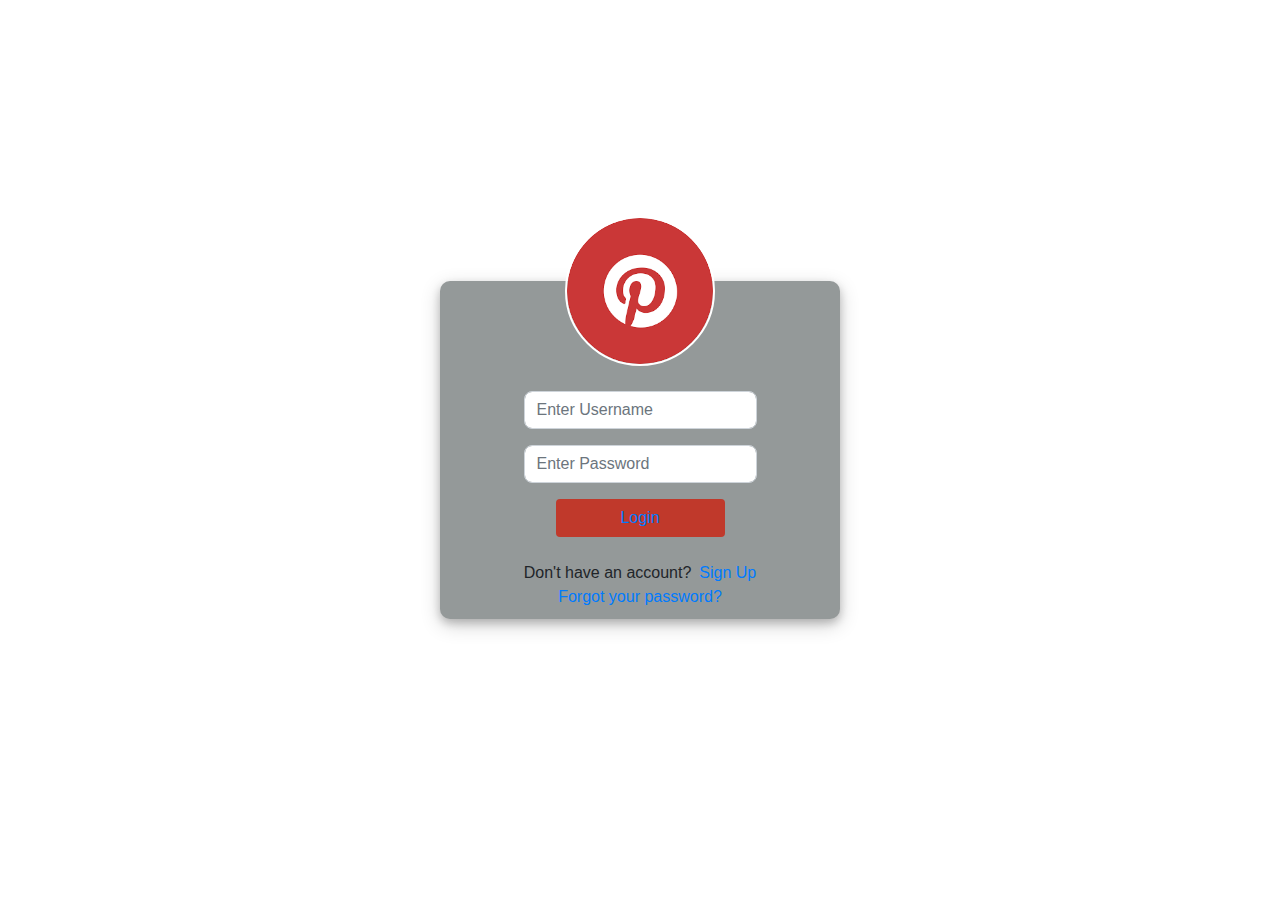
<file: index.html>
<!DOCTYPE html>
<html>
    <head>
        <meta charset="utf-8" />
        <meta name="viewport" content="width=device-width, initial-scale=1" />
        <script src="//cdnjs.cloudflare.com/ajax/libs/jquery/3.2.1/jquery.min.js"></script>
        <script src="//maxcdn.bootstrapcdn.com/bootstrap/4.1.1/js/bootstrap.min.js"></script>
    
        <script src="https://cdnjs.cloudflare.com/ajax/libs/popper.js/1.16.0/umd/popper.min.js"></script>
        <link
          rel="stylesheet"
          href="https://maxcdn.bootstrapcdn.com/font-awesome/4.7.0/css/font-awesome.min.css"
        />
        <link
          href="//maxcdn.bootstrapcdn.com/bootstrap/4.1.1/css/bootstrap.min.css"
          rel="stylesheet"
          id="bootstrap-css"
        />
        <link rel="stylesheet" type="text/css" href="index.css" />
    </head>
    <body>
        <div class="container h-100">
            <div class="d-flex justify-content-center h-100">
                <div class="user_card">
                    <div class="d-flex justify-content-center">
                        <div class="brand_logo_container">
                            <img src="logo.png" class="brand_logo" alt="Logo">
                        </div>
                    </div>
                    <div class="d-flex justify-content-center form_container">
                        <form >
                            <div class="input-group mb-3">
                              
                                <input type="text" name="username" id="username" class="form-control" placeholder="Enter Username" required>
                            </div>
                            <div class="input-group mb-3">
                                <input type="password" name="password" id="password" class="form-control" placeholder="Enter Password" required>
                               
                            </div>
                           
                                <div class="d-flex justify-content-center mt-3 login_container">
                         <button type="submit" name="button" class="btn login_btn"><a href="home.html">Login</a></button>
                       </div>
                        </form>
                    </div>
            
                    <div class="mt-4">
                        <div class="d-flex justify-content-center links">
                            Don't have an account? <a href="signUp.html" class="ml-2">Sign Up</a>
                        </div>
                        <div class="d-flex justify-content-center links">
                            <a href="#">Forgot your password?</a>
                        </div>
                    </div>
                </div>
            </div>
        </div>
    </body>
</html>
</file>
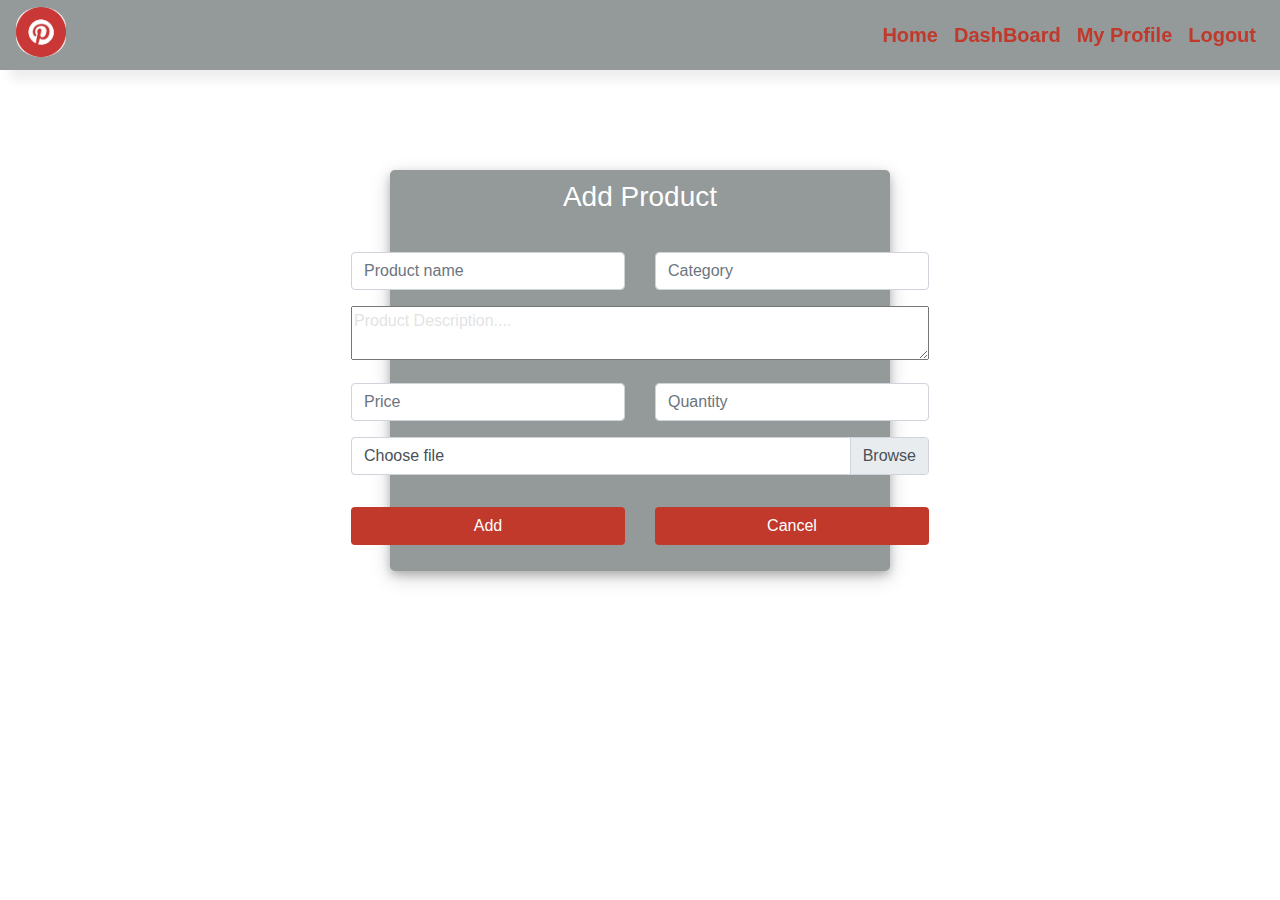
<file: AddProduct.html>
<!DOCTYPE html>
<html>
  <head>
    <title></title>
    <meta charset="utf-8" />
    <meta name="viewport" content="width=device-width, initial-scale=1" />
    <script src="//cdnjs.cloudflare.com/ajax/libs/jquery/3.2.1/jquery.min.js"></script>
    <script src="//maxcdn.bootstrapcdn.com/bootstrap/4.1.1/js/bootstrap.min.js"></script>

    <script src="https://cdnjs.cloudflare.com/ajax/libs/popper.js/1.16.0/umd/popper.min.js"></script>
    <link
      rel="stylesheet"
      href="https://maxcdn.bootstrapcdn.com/font-awesome/4.7.0/css/font-awesome.min.css"
    />
    <link
      href="//maxcdn.bootstrapcdn.com/bootstrap/4.1.1/css/bootstrap.min.css"
      rel="stylesheet"
      id="bootstrap-css"
    />

    <link rel="stylesheet" type="text/css" href="myProfile.css" />
  </head>
  <body>
    <nav class="navbar fixed-top navbar-expand-md custom-navbar navbar-dark">
      <img class="navbar-brand" src="logo.png" id="logo_custom"  alt="logo">
         <button class="navbar-toggler navbar-toggler-right custom-toggler" type="button" data-toggle="collapse" data-target="#collapsibleNavbar">
             <span class="navbar-toggler-icon "></span>
         </button>
           <div class="collapse navbar-collapse " id="collapsibleNavbar">
               <ul class="navbar-nav ml-auto ">
                 <li class="nav-item">
                   <a class="nav-link" href="home.html"><b>Home</b></a>
                 </li>
                
                 <li class="nav-item">
                   <a class="nav-link" href="DashBoard.html"><b>DashBoard</b></a>
                 </li> 
                 <li class="nav-item">
                    <a class="nav-link" href="myProfile.html"><b>My Profile</b></a>
                  </li> 
                 <li class="nav-item">
                   <button class="submit">Logout</button>
                 </li> 
               </ul>
           </div>  
</nav>
<div class="container h-100">
    
    <div class="d-flex justify-content-center h-100">
        <div class="user_card">
            <h3>Add Product</h3>
                       <div class="d-flex justify-content-center form_container">
                <form>
                    <div class="row">
                        <div class="col-xs-6 col-sm-6 col-md-6">
                            <div class="form-group">
                    <input type="text" name="Product name" id="Product name" class="form-control input-sm" placeholder="Product name"  >
                            </div>
                        </div>
                        <div class="col-xs-6 col-sm-6 col-md-6">
                            <div class="form-group">
                                <input type="text" name="Category" id="Category" class="form-control input-sm" placeholder="Category"  >
                            </div>
                        </div>
                    </div>
                    <div class="form-group">
                        <textarea rows="2" cols="60" name="comment" form="usrform" class="textarea" placeholder="Product Description...."></textarea>                    
                        </div>
                        <div class="row">
                            <div class="col-xs-6 col-sm-6 col-md-6">
                                <div class="form-group">
                        <input type="text" name="Price" id="Price" class="form-control input-sm" placeholder="Price"  >
                                </div>
                            </div>
                            <div class="col-xs-6 col-sm-6 col-md-6">
                                <div class="form-group">
                                    <input type="text" name="Quantity" id="Quantity" class="form-control input-sm" placeholder="Quantity"  >
                                </div>
                            </div>
                        </div>

                        <div class="form-group">
                            
                            <div class="custom-file mb-3">
                              <input type="file" class="custom-file-input" id="customFile" name="filename">
                              <label class="custom-file-label" for="customFile">Choose file</label>
                            </div>
                        </div>
                    <div class="row">
                        <div class="col-xs-6 col-sm-6 col-md-6">
                            <div class="form-group">
                                <button type="submit" name="button" class="btn login_btn">Add</button>                            </div>
                        </div>
                        <div class="col-xs-6 col-sm-6 col-md-6">
                            <div class="form-group">
                                <button type="submit" name="button" class="btn login_btn">Cancel</button>                            </div>
                        </div>
                    </div>
                        
                </form>
            </div>
    
           
        </div>
    </div>
</div>

  </body>
</html>
</file>
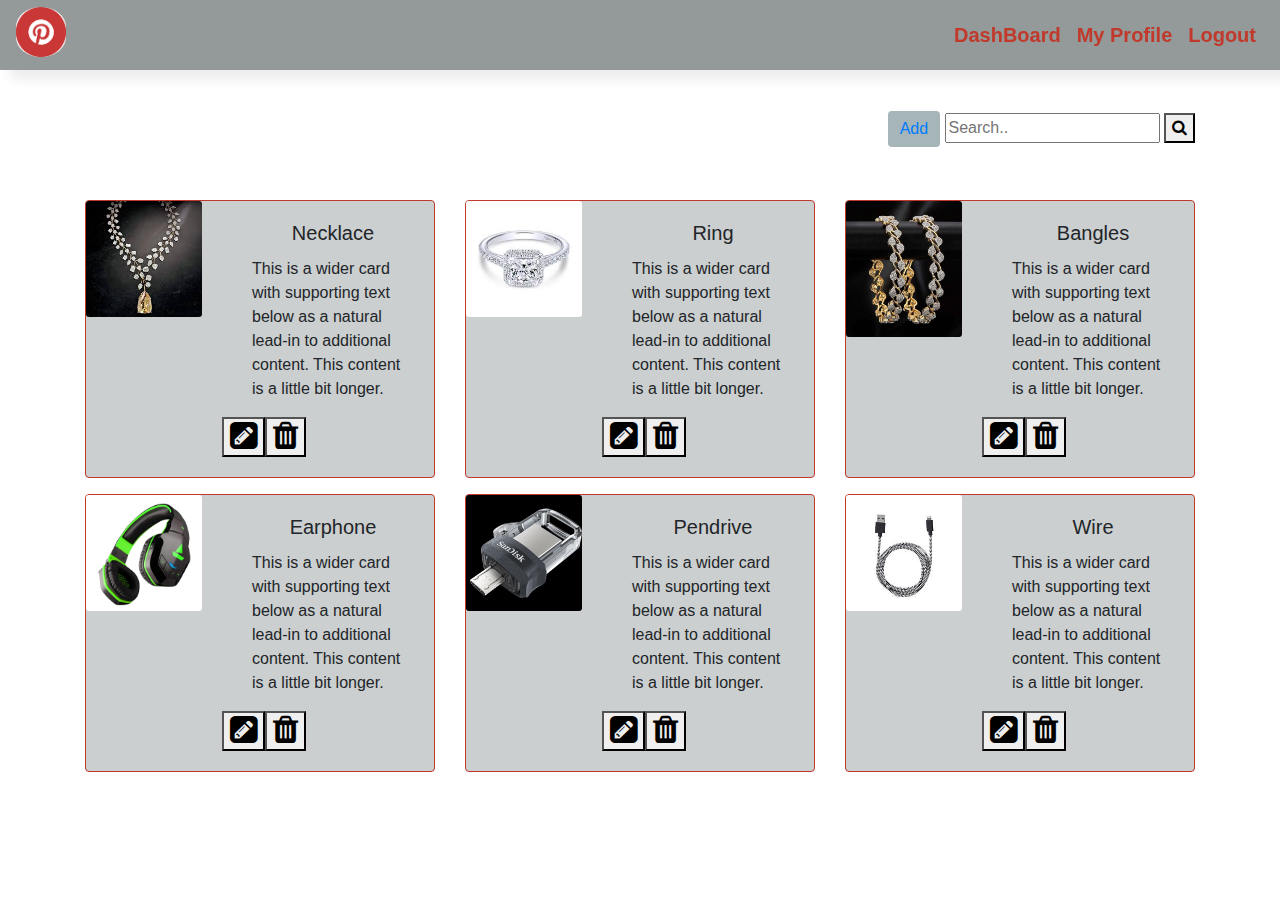
<file: home.html>
<!DOCTYPE html>
<html>
  <head>
    <title></title>
    <meta charset="utf-8" />
    <meta name="viewport" content="width=device-width, initial-scale=1" />
    <script src="//cdnjs.cloudflare.com/ajax/libs/jquery/3.2.1/jquery.min.js"></script>
    <script src="//maxcdn.bootstrapcdn.com/bootstrap/4.1.1/js/bootstrap.min.js"></script>

    <script src="https://cdnjs.cloudflare.com/ajax/libs/popper.js/1.16.0/umd/popper.min.js"></script>
    <link
      rel="stylesheet"
      href="https://maxcdn.bootstrapcdn.com/font-awesome/4.7.0/css/font-awesome.min.css"
    />
    <link
      href="//maxcdn.bootstrapcdn.com/bootstrap/4.1.1/css/bootstrap.min.css"
      rel="stylesheet"
      id="bootstrap-css"
    />

    <link rel="stylesheet" type="text/css" href="home.css" />
  </head>
  <body>
    <nav class="navbar fixed-top navbar-expand-md custom-navbar navbar-dark">
      <img class="navbar-brand" src="logo.png" id="logo_custom"  alt="logo">
         <button class="navbar-toggler navbar-toggler-right custom-toggler" type="button" data-toggle="collapse" data-target="#collapsibleNavbar">
             <span class="navbar-toggler-icon "></span>
         </button>
           <div class="collapse navbar-collapse " id="collapsibleNavbar">
               <ul class="navbar-nav ml-auto ">
                 <li class="nav-item">
                   <a class="nav-link" href="DashBoard.html"><b>DashBoard</b></a>
                 </li>
                
                 <li class="nav-item">
                   <a class="nav-link" href="myProfile.html"><b>My Profile</b></a>
                 </li> 
                 <li class="nav-item">
                   <button class="submit">Logout</button>
                 </li> 
               </ul>
           </div>  
</nav>
<div class="container">
  <div class=btn-container>
  <form>
    <button type="submit" class="btn btn-primary"><a href="AddProduct.html">Add</a></button>
    <input type="text" placeholder="Search.." name="search" >
    <button type="submit" ><i class="fa fa-search"></i></button>
  </form>
</div>
<div class="container2">
  <div class="row">
    <div class="col-sm-4">
    <div class="card mb-3" style="max-width: 540px;">
      <div class="row no-gutters">
        <div class="col-md-4">
          <img src="necklace.jpg" class="card-img" alt="Diamond necklace">
        </div>
        <div class="col-md-8">
          <div class="card-body">
            <h5 class="card-title">Necklace</h5>
            <p class="card-text">This is a wider card with supporting text below as a natural lead-in to additional content. This content is a little bit longer.</p>
            <div class="btn-group">
              <button type="button" ><i class="fa fa-pencil-square fa-2x" aria-hidden="true"></i></button>
              <button type="button" ><i class="fa fa-trash fa-2x"  aria-hidden="true"></i></button>
            </div>
          </div>
        </div>
      </div>
    </div>
  </div>
  <div class="col-sm-4">
    <div class="card mb-3" >
      <div class="row no-gutters">
        <div class="col-md-4">
          <img src="ring.jpg" class="card-img" alt="Diamond Ring">
        </div>
        <div class="col-md-8">
          <div class="card-body">
            <h5 class="card-title">Ring</h5>
            <p class="card-text">This is a wider card with supporting text below as a natural lead-in to additional content. This content is a little bit longer.</p>
            <div class="btn-group">
              <button type="button" ><i class="fa fa-pencil-square fa-2x" aria-hidden="true"></i></button>
              <button type="button" ><i class="fa fa-trash fa-2x"  aria-hidden="true"></i></button>
            </div>
          </div>
        </div>
      </div>
    </div>
  </div>
  <div class="col-sm-4">
    <div class="card mb-3" style="max-width: 540px;">
      <div class="row no-gutters">
        <div class="col-md-4">
          <img src="bangles.jpg" class="card-img" alt="Diamond Bangles">
        </div>
        <div class="col-md-8">
          <div class="card-body">
            <h5 class="card-title">Bangles</h5>
            <p class="card-text">This is a wider card with supporting text below as a natural lead-in to additional content. This content is a little bit longer.</p>
            <div class="btn-group">
              <button type="button" ><i class="fa fa-pencil-square fa-2x" aria-hidden="true"></i></button>
              <button type="button" ><i class="fa fa-trash fa-2x"  aria-hidden="true"></i></button>
            </div>
          </div>
        </div>
      </div>
    </div>
  </div>
</div>
<div class="row">
  <div class="col-sm-4">
  <div class="card mb-3" style="max-width: 540px;">
    <div class="row no-gutters">
      <div class="col-md-4">
        <img src="earphones.jpg" class="card-img" alt="BoAt earphones">
      </div>
      <div class="col-md-8">
        <div class="card-body">
          <h5 class="card-title">Earphone</h5>
          <p class="card-text">This is a wider card with supporting text below as a natural lead-in to additional content. This content is a little bit longer.</p>
          <div class="btn-group">
            <button type="button" ><i class="fa fa-pencil-square fa-2x" aria-hidden="true"></i></button>
            <button type="button" ><i class="fa fa-trash fa-2x"  aria-hidden="true"></i></button>
          </div>
        </div>
      </div>
    </div>
  </div>
</div>
<div class="col-sm-4">
  <div class="card mb-3" >
    <div class="row no-gutters">
      <div class="col-md-4">
        <img src="pendrive.png" class="card-img" alt="OTG pendrive">
      </div>
      <div class="col-md-8">
        <div class="card-body">
          <h5 class="card-title">Pendrive</h5>
          <p class="card-text">This is a wider card with supporting text below as a natural lead-in to additional content. This content is a little bit longer.</p>
          <div class="btn-group">
            <button type="button" ><i class="fa fa-pencil-square fa-2x" aria-hidden="true"></i></button>
            <button type="button" ><i class="fa fa-trash fa-2x"  aria-hidden="true"></i></button>
          </div>
        </div>
      </div>
    </div>
  </div>
</div>
<div class="col-sm-4">
  <div class="card mb-3" style="max-width: 540px;">
    <div class="row no-gutters">
      <div class="col-md-4">
        <img src="wire.jpg" class="card-img" alt="USB Cable">
      </div>
      <div class="col-md-8">
        <div class="card-body">
          <h5 class="card-title">Wire</h5>
          <p class="card-text">This is a wider card with supporting text below as a natural lead-in to additional content. This content is a little bit longer.</p>
          <div class="btn-group">
            <button type="button" ><i class="fa fa-pencil-square fa-2x" aria-hidden="true"></i></button>
            <button type="button" ><i class="fa fa-trash fa-2x"  aria-hidden="true"></i></button>
          </div>
        </div>
      </div>
    </div>
  </div>
</div>
</div>  
</div>
</div>
</body>
</html>
</file>
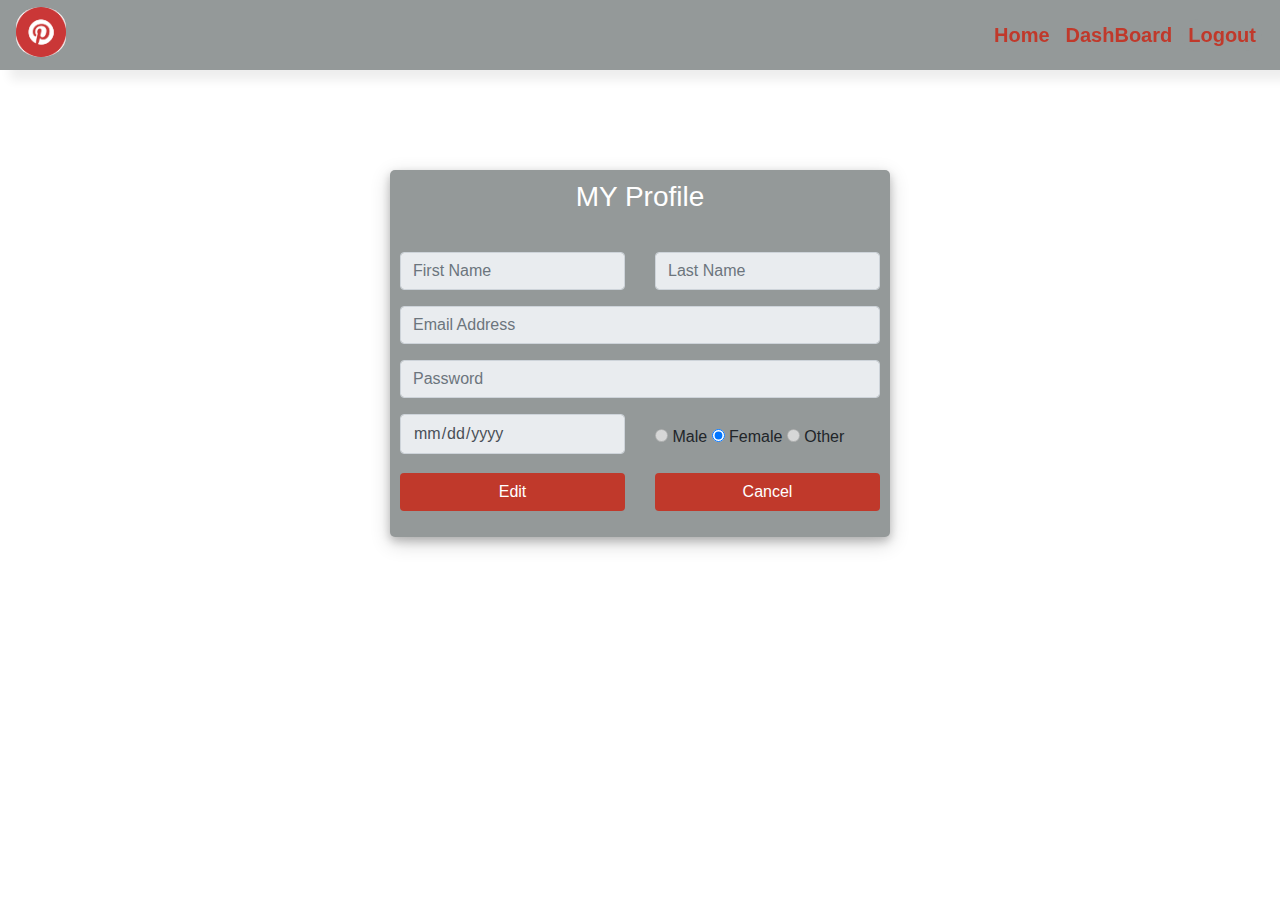
<file: myProfile.html>
<!DOCTYPE html>
<html>
  <head>
    <title></title>
    <meta charset="utf-8" />
    <meta name="viewport" content="width=device-width, initial-scale=1" />
    <script src="//cdnjs.cloudflare.com/ajax/libs/jquery/3.2.1/jquery.min.js"></script>
    <script src="//maxcdn.bootstrapcdn.com/bootstrap/4.1.1/js/bootstrap.min.js"></script>

    <script src="https://cdnjs.cloudflare.com/ajax/libs/popper.js/1.16.0/umd/popper.min.js"></script>
    <link
      rel="stylesheet"
      href="https://maxcdn.bootstrapcdn.com/font-awesome/4.7.0/css/font-awesome.min.css"
    />
    <link
      href="//maxcdn.bootstrapcdn.com/bootstrap/4.1.1/css/bootstrap.min.css"
      rel="stylesheet"
      id="bootstrap-css"
    />

    <link rel="stylesheet" type="text/css" href="myProfile.css" />
  </head>
  <body>
    <nav class="navbar fixed-top navbar-expand-md custom-navbar navbar-dark">
      <img class="navbar-brand" src="logo.png" id="logo_custom"  alt="logo">
         <button class="navbar-toggler navbar-toggler-right custom-toggler" type="button" data-toggle="collapse" data-target="#collapsibleNavbar">
             <span class="navbar-toggler-icon "></span>
         </button>
           <div class="collapse navbar-collapse " id="collapsibleNavbar">
               <ul class="navbar-nav ml-auto ">
                 <li class="nav-item">
                   <a class="nav-link" href="home.html"><b>Home</b></a>
                 </li>
                
                 <li class="nav-item">
                   <a class="nav-link" href="DashBoard.html"><b>DashBoard</b></a>
                 </li> 
                 <li class="nav-item">
                   <button class="submit">Logout</button>
                 </li> 
               </ul>
           </div>  
</nav>
<div class="container h-100">
    <div class="d-flex justify-content-center h-100">
        <div class="user_card">
            <h3>MY Profile</h3>
                       <div class="d-flex justify-content-center form_container">
                <form>
                    <div class="row">
                        <div class="col-xs-6 col-sm-6 col-md-6">
                            <div class="form-group">
                    <input type="text" name="first_name" id="first_name" class="form-control input-sm" placeholder="First Name" readonly >
                            </div>
                        </div>
                        <div class="col-xs-6 col-sm-6 col-md-6">
                            <div class="form-group">
                                <input type="text" name="last_name" id="last_name" class="form-control input-sm" placeholder="Last Name" readonly >
                            </div>
                        </div>
                    </div>
                    <div class="form-group">
                        <input type="email" name="email" id="email" class="form-control input-sm" placeholder="Email Address" readonly >
                    </div>
                    <div class="form-group">
                        <input type="password" name="email" id="email" class="form-control input-sm" placeholder="Password" readonly>
                    </div>

                                       <div class="row">
                        <div class="col-xs-6 col-sm-6 col-md-6">
                            <div class="form-group">
                                <input type="date" name="date" id="date" class="form-control input-sm" readonly>
                            </div>
                        </div>
                        <div class="col-xs-6 col-sm-6 col-md-6">
                            <div class="form-group" >
                                <input type="radio" id="male" name="gender" value="male" disabled>
                                <label for="male">Male</label>
                                <input type="radio" id="female" name="gender" value="female" checked>
                                <label for="female">Female</label>
                                <input type="radio" id="other" name="gender" value="other" disabled>
                                <label for="other">Other</label>
                            </div>
                        </div>
                    </div>
                    <div class="row">
                        <div class="col-xs-6 col-sm-6 col-md-6">
                            <div class="form-group">
                                <button type="submit" name="button" class="btn login_btn">Edit</button>                            </div>
                        </div>
                        <div class="col-xs-6 col-sm-6 col-md-6">
                            <div class="form-group">
                                <button type="submit" name="button" class="btn login_btn">Cancel</button>                            </div>
                        </div>
                    </div>
                        <!-- <div class="d-flex justify-content-center mt-3 login_container">
                 <button type="submit" name="button" class="btn login_btn">SignUp</button>
               </div> -->
                </form>
            </div>
    
           
        </div>
    </div>
</div>

  </body>
</html>
</file>
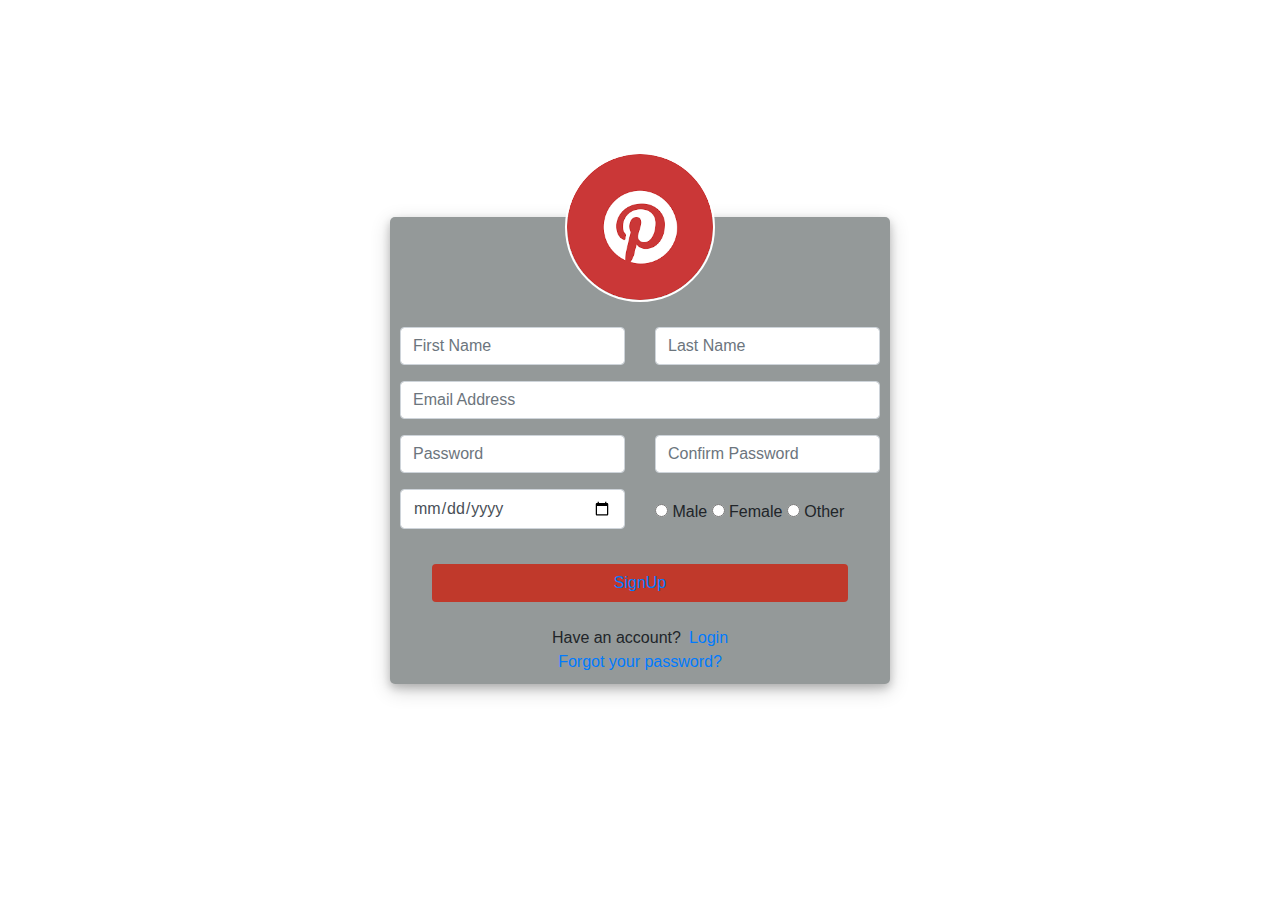
<file: signUp.html>
<!DOCTYPE html>
<html>
    <head>
        <meta charset="utf-8" />
        <meta name="viewport" content="width=device-width, initial-scale=1" />
        <script src="//cdnjs.cloudflare.com/ajax/libs/jquery/3.2.1/jquery.min.js"></script>
        <script src="//maxcdn.bootstrapcdn.com/bootstrap/4.1.1/js/bootstrap.min.js"></script>
    
        <script src="https://cdnjs.cloudflare.com/ajax/libs/popper.js/1.16.0/umd/popper.min.js"></script>
        <link
          rel="stylesheet"
          href="https://maxcdn.bootstrapcdn.com/font-awesome/4.7.0/css/font-awesome.min.css"
        />
        <link
          href="//maxcdn.bootstrapcdn.com/bootstrap/4.1.1/css/bootstrap.min.css"
          rel="stylesheet"
          id="bootstrap-css"
        />
        <link rel="stylesheet" type="text/css" href="signUp.css" />
    </head>
    <body>
        <div class="container h-100">
            <div class="d-flex justify-content-center h-100">
                <div class="user_card">
                    <div class="d-flex justify-content-center">
                        <div class="brand_logo_container">
                            <img src="logo.png" class="brand_logo" alt="Logo">
                        </div>
                    </div>
                    <div class="d-flex justify-content-center form_container">
                        <form>
                            <div class="row">
                                <div class="col-xs-6 col-sm-6 col-md-6">
                                    <div class="form-group">
                            <input type="text" name="first_name" id="first_name" class="form-control input-sm" placeholder="First Name" required>
                                    </div>
                                </div>
                                <div class="col-xs-6 col-sm-6 col-md-6">
                                    <div class="form-group">
                                        <input type="text" name="last_name" id="last_name" class="form-control input-sm" placeholder="Last Name" required>
                                    </div>
                                </div>
                            </div>
                            <div class="form-group">
                                <input type="email" name="email" id="email" class="form-control input-sm" placeholder="Email Address" required>
                            </div>

                            <div class="row">
                                <div class="col-xs-6 col-sm-6 col-md-6">
                                    <div class="form-group">
                                        <input type="password" name="password" id="password" class="form-control input-sm" placeholder="Password" required>
                                    </div>
                                </div>
                                <div class="col-xs-6 col-sm-6 col-md-6">
                                    <div class="form-group">
                                        <input type="password" name="password_confirmation" id="password_confirmation" class="form-control input-sm" placeholder="Confirm Password" required>
                                    </div>
                                </div>
                            </div>
                            <div class="row">
                                <div class="col-xs-6 col-sm-6 col-md-6">
                                    <div class="form-group">
                                        <input type="date" name="date" id="date" class="form-control input-sm" required>
                                    </div>
                                </div>
                                <div class="col-xs-6 col-sm-6 col-md-6">
                                    <div class="form-group">
                                        <input type="radio" id="male" name="gender" value="male">
                                        <label for="male">Male</label>
                                        <input type="radio" id="female" name="gender" value="female">
                                        <label for="female">Female</label>
                                        <input type="radio" id="other" name="gender" value="other">
                                        <label for="other">Other</label>
                                    </div>
                                </div>
                            </div>
                                <div class="d-flex justify-content-center mt-3 login_container">
                         <button type="submit" name="button" class="btn login_btn"><a href="home.html">SignUp</a></button>
                       </div>
                        </form>
                    </div>
            
                    <div class="mt-4">
                        <div class="d-flex justify-content-center links">
                            Have an account? <a href="index.html" class="ml-2">Login</a>
                        </div>
                        <div class="d-flex justify-content-center links">
                            <a href="#">Forgot your password?</a>
                        </div>
                    </div>
                </div>
            </div>
        </div>
    
    </body>
</html>
</file>
<file: index.css>
/* Coded with love by Mutiullah Samim */
  body,
  html {
    margin: 0;
    padding: 0;
    height: 100%;
    
  }
  .user_card {
    height: auto;
    width: 400px;
    margin-top: auto;
    margin-bottom: auto;
    background: #949999;
    position: relative;
    display: flex;
    justify-content: center;
    flex-direction: column;
    padding: 10px;
    box-shadow: 0 4px 8px 0 rgba(0, 0, 0, 0.2), 0 6px 20px 0 rgba(0, 0, 0, 0.19);
    -webkit-box-shadow: 0 4px 8px 0 rgba(0, 0, 0, 0.2), 0 6px 20px 0 rgba(0, 0, 0, 0.19);
    -moz-box-shadow: 0 4px 8px 0 rgba(0, 0, 0, 0.2), 0 6px 20px 0 rgba(0, 0, 0, 0.19);
    border-radius:10px;

  }
  .brand_logo_container {
    position: absolute;
    height: 170px;
    width: 170px;
    top: -75px;
    border-radius: 50%;
   
    padding: 10px;
    text-align: center;
  }
  .brand_logo {
    height: 150px;
    width: 150px;
    border-radius: 50%;
    border: 2px solid white;
  }
  .form_container {
    margin-top: 100px;
  }
  .form-control{
    width: 100%;
  }
  .login_btn {
    width: 100%;
    background: #c0392b !important;
    color: white !important;
  }
  .login_btn:focus {
    box-shadow: none !important;
    outline: 0px !important;
  }
  .login_container {
    padding: 0 2rem;
  }
  .input-group-text {
    background: #c0392b !important;
    color: white !important;
    border: 0 !important;
    border-radius: 0.25rem 0 0 0.25rem !important;
    
  }
  .input_user,
  .input_pass:focus {
    box-shadow: none !important;
    outline: 0px !important;
    
  }
  input[type=text], input[type=password] {
    border-radius: 8px;
    
    }
    
  .custom-checkbox .custom-control-input:checked~.custom-control-label::before {
    background-color: #c0392b !important;
  }
</file>
<file: myProfile.css>
.custom-navbar {
    box-shadow: 10px 10px 10px #eee;
    z-index: ;
    background-color: #949999;
  }
  .nav-link {
    color: #c0392b !important;
    font-size: 20px;
    padding-left:15px;
  }
  .custom-toggler.navbar-toggler {
    border-color: #949999;
  }
  .custom-toggler .navbar-toggler-icon {
    background-image: url("data:image/svg+xml;charset=utf8,%3Csvg viewBox='0 0 32 32' xmlns='http://www.w3.org/2000/svg'%3E%3Cpath stroke='rgba(247,32,78, 0.7)' stroke-width='2' stroke-linecap='round' stroke-miterlimit='10' d='M4 8h24M4 16h24M4 24h24'/%3E%3C/svg%3E");
  }
  .custom-toggler .navbar-toggler-icon {
    width: 18px !important;
  }
  .custom-toggler:hover {
    border-color: rgb(255, 255, 255);
    background-color:#c0392b;
  }
  .navbar-toggler-icon:hover {
    background-image: url("data:image/svg+xml;charset=utf8,%3Csvg viewBox='0 0 32 32' xmlns='http://www.w3.org/2000/svg'%3E%3Cpath stroke='rgba(255,255,255, 0.7)' stroke-width='2' stroke-linecap='round' stroke-miterlimit='10' d='M4 8h24M4 16h24M4 24h24'/%3E%3C/svg%3E");
  }
  #logo_custom {
    margin-top: -6px;
    width: 4%;
    border-radius: 35px;
  }
  .submit {
    background-color: #949999;
    border: none;
    color: #c0392b;
    border-radius: 35px;
    text-align: center;
    text-decoration: none;
  font-weight: bold;
    font-size: 20px;
    margin: 7px 2px;
    transition-duration: 0.4s;
    cursor: pointer;
  }
  .submit:hover {
    background-color: #949999;
    color: white;
    border-radius: 35px;
  }



  /* form */

      body,
      html {
        margin: 0;
        padding: 0;
        height: 100%;
        
      }
      .user_card {
        height: auto;
        width: 500px;
        margin-top: 170px;
        margin-bottom: auto;
        background: #949999;
        position: relative;
        display: flex;
        justify-content: center;
        flex-direction: column;
        padding: 10px;
        box-shadow: 0 4px 8px 0 rgba(0, 0, 0, 0.2), 0 6px 20px 0 rgba(0, 0, 0, 0.19);
        -webkit-box-shadow: 0 4px 8px 0 rgba(0, 0, 0, 0.2), 0 6px 20px 0 rgba(0, 0, 0, 0.19);
        -moz-box-shadow: 0 4px 8px 0 rgba(0, 0, 0, 0.2), 0 6px 20px 0 rgba(0, 0, 0, 0.19);
        border-radius: 5px;
    
      }
     
      .form_container {
        margin-top: 30px;
      }
      .login_btn {
        width: 100%;
        background: #c0392b !important;
        color: white !important;
      }
      .login_btn:focus {
        box-shadow: none !important;
        outline: 0px !important;
      }
      .login_container {
        padding: 0 2rem;
      }
      .input-group-text {
        background: #c0392b !important;
        color: white !important;
        border: 0 !important;
        border-radius: 0.25rem 0 0 0.25rem !important;
      }
      .input_user,
      .input_pass:focus {
        box-shadow: none !important;
        outline: 0px !important;
      }
      .custom-checkbox .custom-control-input:checked~.custom-control-label::before {
        background-color: #c0392b !important;
      }
      ::placeholder { 
        opacity: 0.2;
       }
       input[type="radio"] {
        margin-top: 15px;
      }
    h3{
        text-align: center;
        color:white;
    }
  @media only screen and (max-width: 760px) {
    #logo_custom {
      width: 20%;
    }
  }
</file>
<file: home.css>
.custom-navbar {
  box-shadow: 10px 10px 10px #eee;
  z-index: ;
  background-color: #949999;
}
.nav-link {
  color: #c0392b !important;
  font-size: 20px;
  padding-left:15px;
}
.custom-toggler.navbar-toggler {
  border-color: #949999;
}
.custom-toggler .navbar-toggler-icon {
  background-image: url("data:image/svg+xml;charset=utf8,%3Csvg viewBox='0 0 32 32' xmlns='http://www.w3.org/2000/svg'%3E%3Cpath stroke='rgba(247,32,78, 0.7)' stroke-width='2' stroke-linecap='round' stroke-miterlimit='10' d='M4 8h24M4 16h24M4 24h24'/%3E%3C/svg%3E");
}
.custom-toggler .navbar-toggler-icon {
  width: 18px !important;
}
.custom-toggler:hover {
  border-color: rgb(255, 255, 255);
  background-color:#c0392b;
}
.navbar-toggler-icon:hover {
  background-image: url("data:image/svg+xml;charset=utf8,%3Csvg viewBox='0 0 32 32' xmlns='http://www.w3.org/2000/svg'%3E%3Cpath stroke='rgba(255,255,255, 0.7)' stroke-width='2' stroke-linecap='round' stroke-miterlimit='10' d='M4 8h24M4 16h24M4 24h24'/%3E%3C/svg%3E");
}
#logo_custom {
  margin-top: -6px;
  width: 4%;
  border-radius: 35px;
}
.submit {
  background-color: #949999;
  border: none;
  color: #c0392b;
  border-radius: 35px;
  text-align: center;
  text-decoration: none;
font-weight: bold;
  font-size: 20px;
  margin: 7px 2px;
  transition-duration: 0.4s;
  cursor: pointer;
}
.submit:hover {
  background-color: #949999;
  color: white;
  border-radius: 35px;
}
.container2{
  margin-top:200px;
}
.btn-container{
  float: right;
  margin-top: -8%;
}
.btn{
  background-color: rgb(165, 181, 184);
  border:none;
}
.input[type="text"]{
  border: none;
}
/* card */
.card{
  background-color: #cccfcf;
  border:1px solid #c0392b;
}
.card-img{
  display: block;
  margin: auto;
  width: 100%;
  padding:auto;
}
.card-text{
  padding-left: 30px;
}
.card-title{
  padding-left: 30px;
  text-align: center;
}
.btn-group{
  /* margin-left: 50%;
margin-top: 30px; */
background-color:#278b8b ;
}

@media only screen and (max-width: 760px) {
  #logo_custom {
    width: 20%;
  }
}
</file>
<file: signUp.css>
/* Coded with love by Mutiullah Samim */
  body,
  html {
    margin: 0;
    padding: 0;
    height: 100%;
    
  }
  .user_card {
    height: auto;
    width: 500px;
    margin-top: auto;
    margin-bottom: auto;
    background: #949999;
    position: relative;
    display: flex;
    justify-content: center;
    flex-direction: column;
    padding: 10px;
    box-shadow: 0 4px 8px 0 rgba(0, 0, 0, 0.2), 0 6px 20px 0 rgba(0, 0, 0, 0.19);
    -webkit-box-shadow: 0 4px 8px 0 rgba(0, 0, 0, 0.2), 0 6px 20px 0 rgba(0, 0, 0, 0.19);
    -moz-box-shadow: 0 4px 8px 0 rgba(0, 0, 0, 0.2), 0 6px 20px 0 rgba(0, 0, 0, 0.19);
    border-radius: 5px;

  }
  .brand_logo_container {
    position: absolute;
    height: 170px;
    width: 170px;
    top: -75px;
    border-radius: 50%;
   
    padding: 10px;
    text-align: center;
  }
  .brand_logo {
    height: 150px;
    width: 150px;
    border-radius: 50%;
    border: 2px solid white;
  }
  .form_container {
    margin-top: 100px;
  }
  .login_btn {
    width: 100%;
    background: #c0392b !important;
    color: white !important;
  }
  .login_btn:focus {
    box-shadow: none !important;
    outline: 0px !important;
  }
  .login_container {
    padding: 0 2rem;
  }
  .input-group-text {
    background: #c0392b !important;
    color: white !important;
    border: 0 !important;
    border-radius: 0.25rem 0 0 0.25rem !important;
  }
  .input_user,
  .input_pass:focus {
    box-shadow: none !important;
    outline: 0px !important;
  }
  .custom-checkbox .custom-control-input:checked~.custom-control-label::before {
    background-color: #c0392b !important;
  }
  ::placeholder { 
    opacity: 0.2;
   }
   input[type="radio"] {
    margin-top: 15px;
  }
</file>
